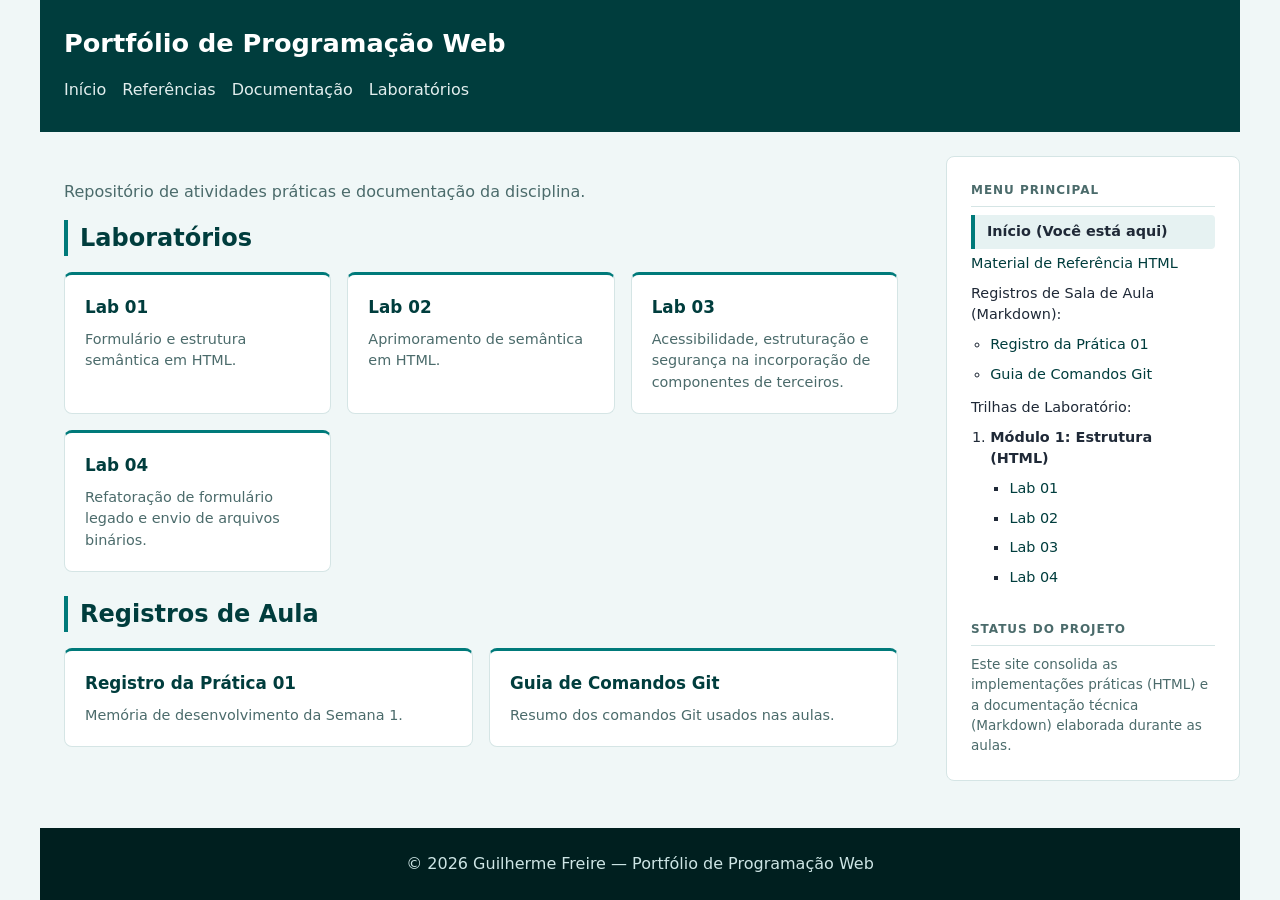
<file: index.html>
<!DOCTYPE html>
<html lang="pt-BR">
<head>
  <meta charset="UTF-8">
  <meta name="viewport" content="width=device-width, initial-scale=1.0">
  <title>Meu Portfólio de Programação Web</title>
  <link rel="stylesheet" href="style.css">
</head>
<body>
  <div class="pagina">

    <header class="cabecalho">
      <h1>Portfólio de Programação Web</h1>
      <nav class="menu">
        <a href="index.html">Início</a>
        <a href="referencias.html">Referências</a>
        <a href="#documentacao">Documentação</a>
        <a href="#laboratorios">Laboratórios</a>
      </nav>
    </header>

    <main class="conteudo">
      <p>Repositório de atividades práticas e documentação da disciplina.</p>

      <section id="laboratorios">
        <h2>Laboratórios</h2>
        <div class="grade-cards">
          <article class="card">
            <h3><a href="lab/01/index.html">Lab 01</a></h3>
            <p>Formulário e estrutura semântica em HTML.</p>
          </article>
          <article class="card">
            <h3><a href="lab/02/index.html">Lab 02</a></h3>
            <p>Aprimoramento de semântica em HTML.</p>
          </article>
          <article class="card">
            <h3><a href="lab/03/index.html">Lab 03</a></h3>
            <p>Acessibilidade, estruturação e segurança na incorporação de componentes de terceiros.</p>
          </article>
          <article class="card">
            <h3><a href="lab/04/index.html">Lab 04</a></h3>
            <p>Refatoração de formulário legado e envio de arquivos binários.</p>
          </article>
        </div>
      </section>

      <section id="documentacao">
        <h2>Registros de Aula</h2>
        <div class="grade-cards">
          <article class="card">
            <h3><a href="doc/pratica-01.md">Registro da Prática 01</a></h3>
            <p>Memória de desenvolvimento da Semana 1.</p>
          </article>
          <article class="card">
            <h3><a href="doc/comandos-git.md">Guia de Comandos Git</a></h3>
            <p>Resumo dos comandos Git usados nas aulas.</p>
          </article>
        </div>
      </section>
    </main>

    <aside class="barra-lateral">
      <h2>Menu Principal</h2>
      <ul>
        <li><strong>Início (Você está aqui)</strong></li>
        <li><a href="referencias.html">Material de Referência HTML</a></li>
        <li>Registros de Sala de Aula (Markdown):
          <ul>
            <li><a href="doc/pratica-01.md">Registro da Prática 01</a></li>
            <li><a href="doc/comandos-git.md">Guia de Comandos Git</a></li>
          </ul>
        </li>
        <li>Trilhas de Laboratório:
          <ol>
            <li><strong>Módulo 1: Estrutura (HTML)</strong>
              <ul>
                <li><a href="lab/01/index.html">Lab 01</a></li>
                <li><a href="lab/02/index.html">Lab 02</a></li>
                <li><a href="lab/03/index.html">Lab 03</a></li>
                <li><a href="lab/04/index.html">Lab 04</a></li>
              </ul>
            </li>
          </ol>
        </li>
      </ul>

      <h2>Status do Projeto</h2>
      <p>Este site consolida as implementações práticas (HTML) e a documentação técnica (Markdown) elaborada durante as aulas.</p>
    </aside>

    <footer class="rodape">
      <p>&copy; 2026 Guilherme Freire — Portfólio de Programação Web</p>
    </footer>

  </div>
</body>
</html>
</file>
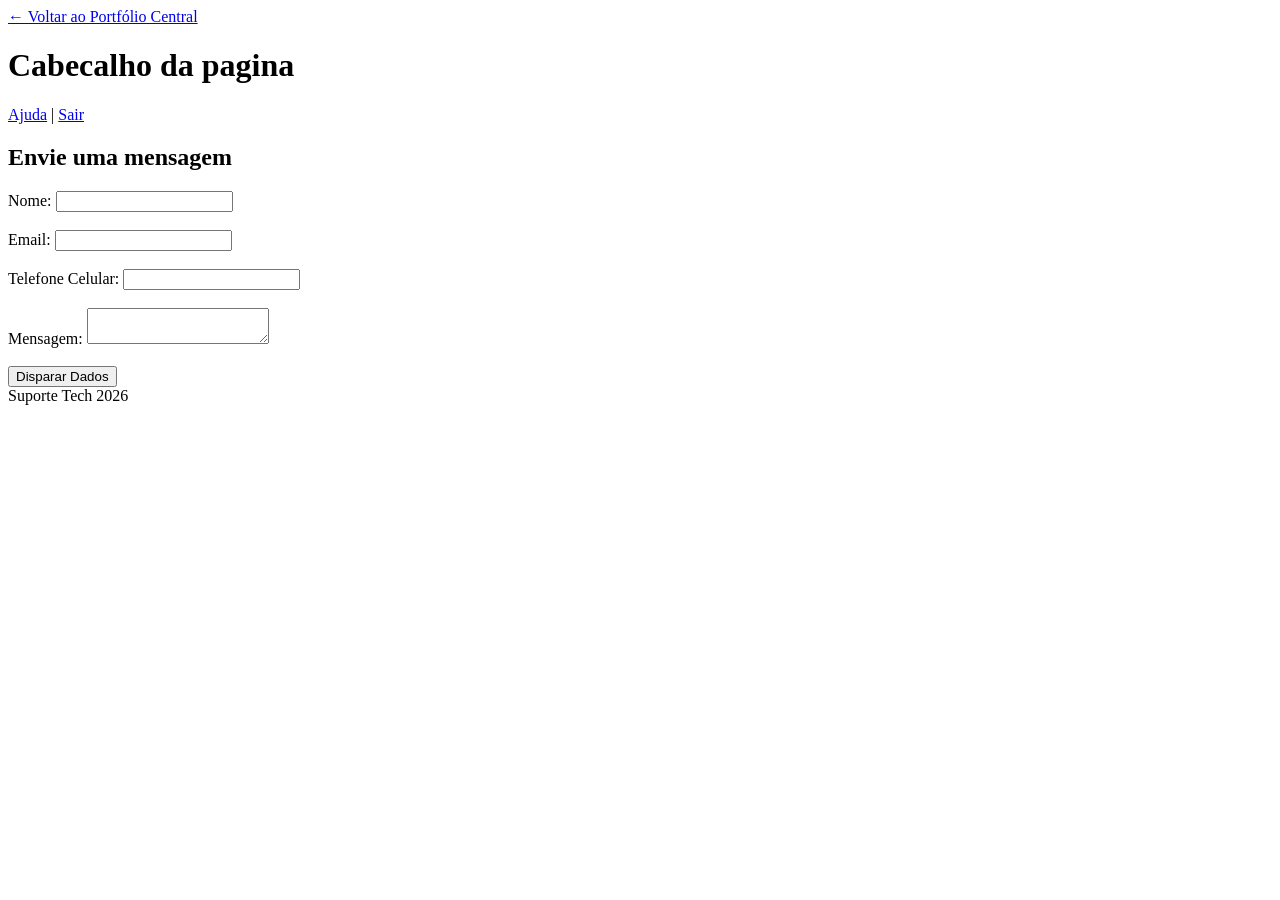
<file: lab/01/index.html>
<!DOCTYPE html>
<html lang="pt-BR">
<head>
    <meta charset="UTF-8">
    <meta name="viewport" content="width=device-width, initial-scale=1.0">
    <title>Desenvolvimento Web site empresarial</title>
    <meta name="description" content="Laboratorio pratico de HTML.">
</head>
<body>
    <a href="../../index.html">← Voltar ao Portfólio Central</a>
    <header> 
        <h1> Cabecalho da pagina </h1>
        <nav> 
             <a href="#">Ajuda</a> | <a href="#">Sair</a>
        </nav>
    </header>
    <main>
        <article> 
            <h2> Envie uma mensagem </h2> 
            <form action="/enviar" method="POST">
                <label for="nome">Nome:</label>
                <input type="text" id="nome" name="nome" required minlength="3"><br><br>

                <label for="email">Email:</label>
                <input type="email" id="email" name="email" required><br><br>

                <label for="celular">Telefone Celular:</label> 
                <input type="tel" id="celular" name="celular" required pattern="[0-9]{11}"><br><br>

                <label for="msg">Mensagem:</label>
                <textarea id="msg" name="msg" required></textarea><br><br>
               
                <input type="submit" value="Disparar Dados">
            </form>
        </article>
    </main>

    <footer>
        Suporte Tech 2026
    </footer>
</body>
</html>
</file>
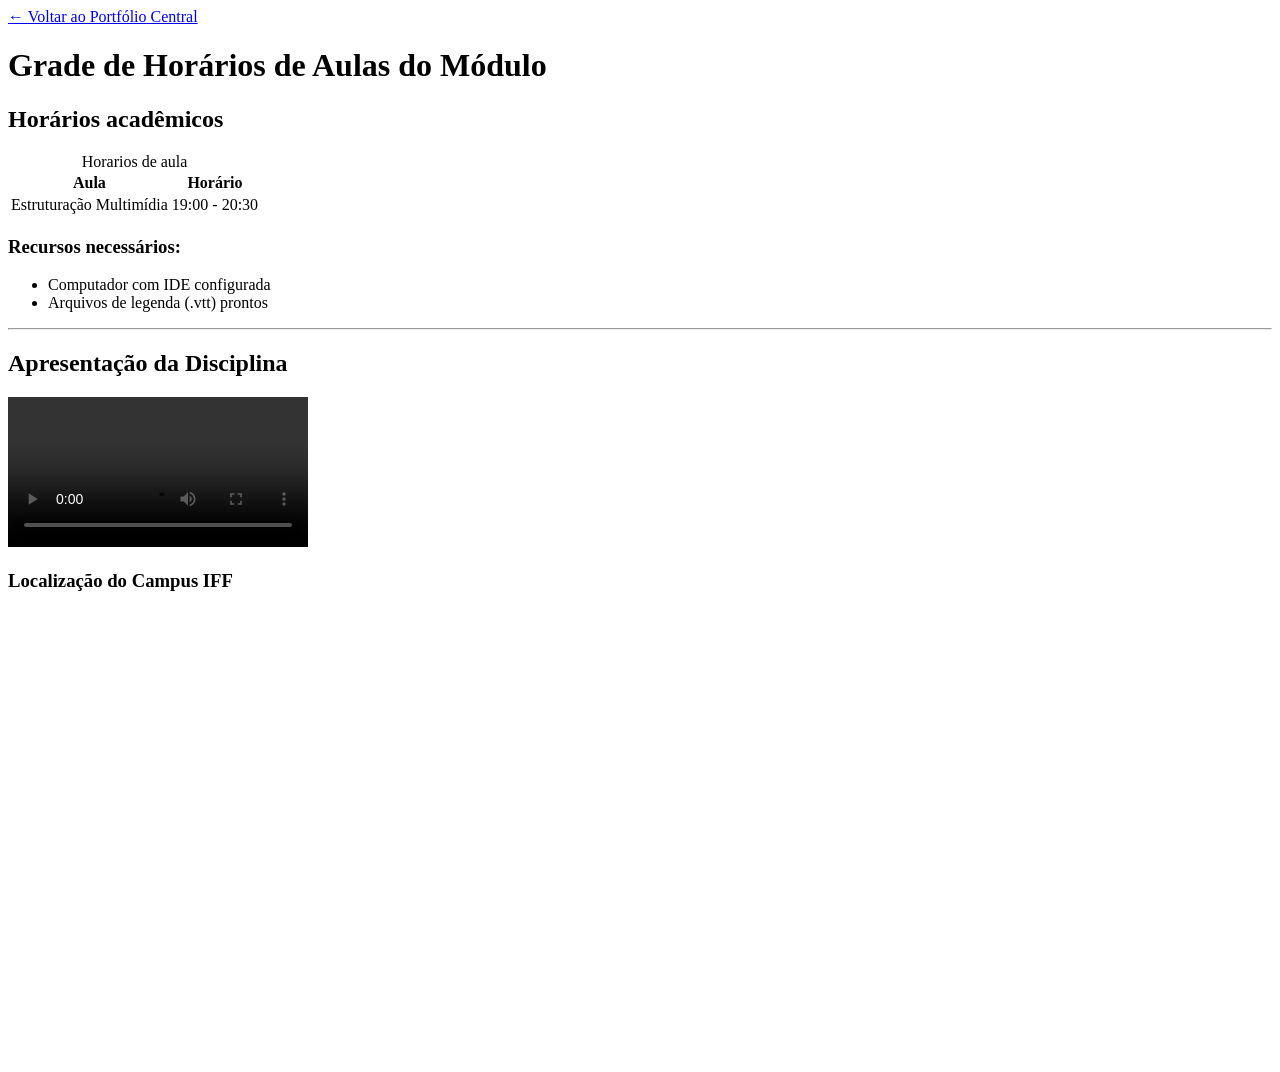
<file: lab/03/index.html>
<!DOCTYPE html>
<html lang="pt-br">
<head>
    <meta charset="UTF-8">
    <title>Grade Horária de Aulas do Módulo</title>
</head>

<body>
    <a href="../../index.html">← Voltar ao Portfólio Central</a>
    <header> 
        <h1>Grade de Horários de Aulas do Módulo</h1>
    </header>

   <main>

       <section class="bloco-cronograma">
           <h2 class="titulo-seccao">Horários acadêmicos</h2>

           <table>
                <caption> Horarios de aula</caption>
                <thead>
                    <tr>
                        <th scope="col">Aula</th>
                        <th scope="col">Horário</th>
                    </tr>
               </thead>
               <tbody>
                    <tr>
                        <td>Estruturação Multimídia</td>
                        <td>19:00 - 20:30</td>
                    </tr>
                </tbody>
           </table>
           
           <h3>Recursos necessários:</h3>
           <ul>
             <li>Computador com IDE configurada<br></li>
             <li>Arquivos de legenda (.vtt) prontos</li>
           </ul>
       </section>
   
       <hr>
      
       <section class="bloco-video">
           <h2>Apresentação da Disciplina</h2>
           <video controls>
                <source src="https://dl6.webmfiles.org/big-buck-bunny_trailer.webm" type="video/webm">
                <track src="legendas.vtt" kind="captions" srclang="pt-BR" label="Português">
                <p>Seu navegador não suporta Videos em HTML5.</p>
           </video>
       </section>
   
   
       <section class="bloco-mapa">
           <h3>Localização do Campus IFF</h3>
           <iframe 
            src="https://www.google.com/maps/embed?pb=!1m18!1m12!1m3!1d14821.909435158834!2d-41.34709163562382!3d-21.761778552677!2m3!1f0!2f0!3f0!3m2!1i1024!2i768!4f13.1!3m3!1m2!1s0xbdd43f2476c3ad%3A0xb32af6e0cbf8c2f8!2sIFF%20Campos%20Centro!5e0!3m2!1spt-BR!2sbr!4v1793844722867!5m2!1spt-BR!2sbr"
            title="Mapa interativo do IFF Campos Centro via Google Maps"
            width="600" 
            height="450" 
            style="border:0;" 
            allowfullscreen="" 
            loading="lazy" 
            referrerpolicy="strict-origin-when-cross-origin"
            sandbox="allow-scripts allow-same-origin allow-popups">
            <p>Seu navegador não suporta iframe em html5.</p>
            </iframe>
       </section>
   </main>


</body>
</html>
</file>
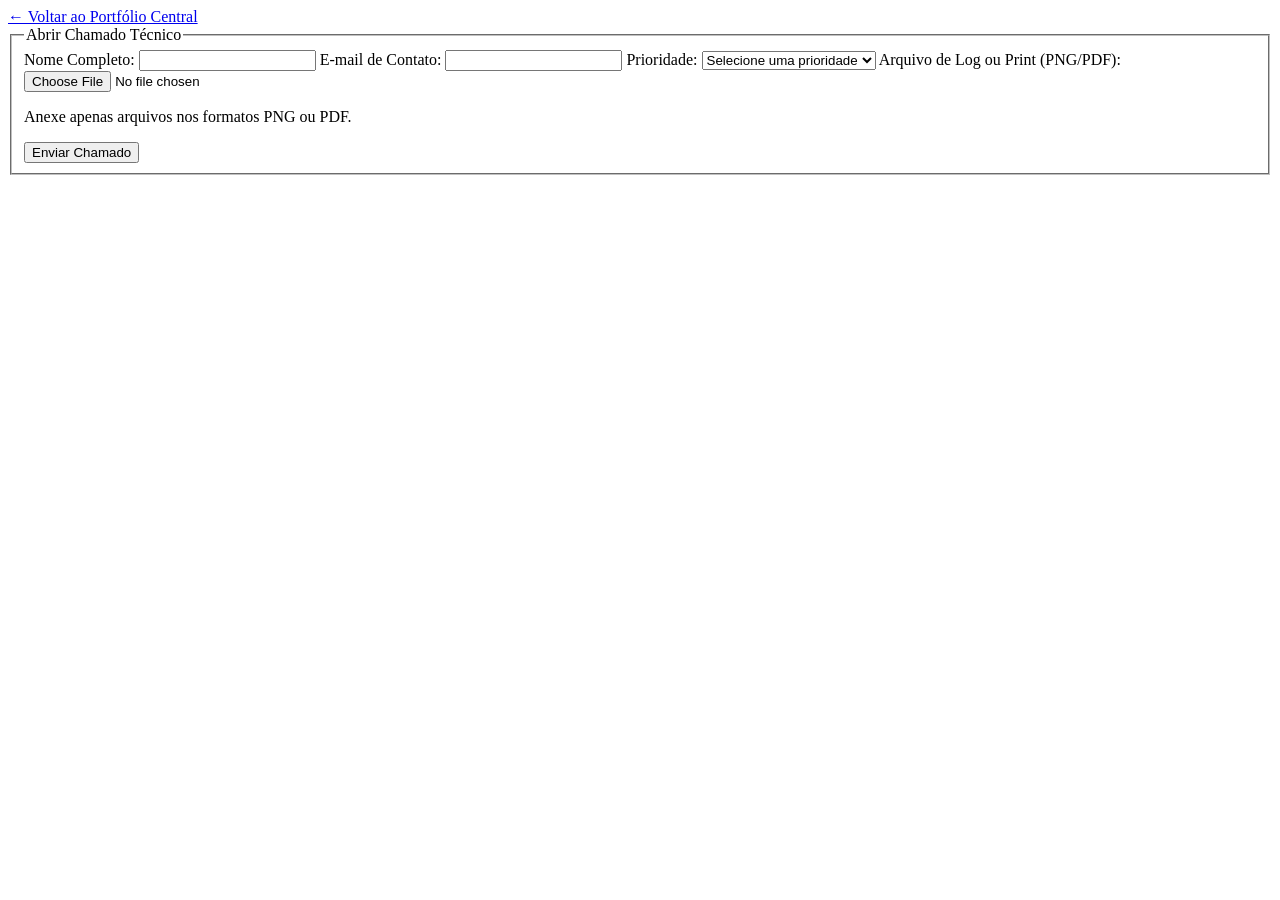
<file: lab/04/index.html>
<!DOCTYPE html>
<html lang="pt-BR">
<head>
    <meta charset="UTF-8">
    <meta name="viewport" content="width=device-width, initial-scale=1.0">
    <title>Abrir Chamado Técnico</title>
</head>
<body>
    <a href="../../index.html">← Voltar ao Portfólio Central</a>
    <main>
        <form action="https://httpbin.org/post" method="POST" enctype="multipart/form-data">
            <fieldset>
                <legend>Abrir Chamado Técnico</legend>

                <label for="nome">Nome Completo:</label>
                <input type="text" id="nome" name="nome" autocomplete="name" required>

                <label for="email">E-mail de Contato:</label>
                <input type="email" id="email" name="email" autocomplete="email" required>

                <label for="prioridade">Prioridade:</label>
                <select id="prioridade" name="prioridade" required>
                    <option value="">Selecione uma prioridade</option>
                    <option value="baixa">Baixa</option>
                    <option value="media">Média</option>
                    <option value="alta">Alta</option>
                </select>

                <label for="anexo">Arquivo de Log ou Print (PNG/PDF):</label>
                <input type="file" id="anexo" name="anexo" accept="image/png,application/pdf" required aria-describedby="anexo-ajuda">
                <p id="anexo-ajuda">Anexe apenas arquivos nos formatos PNG ou PDF.</p>

                <button type="submit">Enviar Chamado</button>
            </fieldset>
        </form>
    </main>
</body>
</html>
</file>
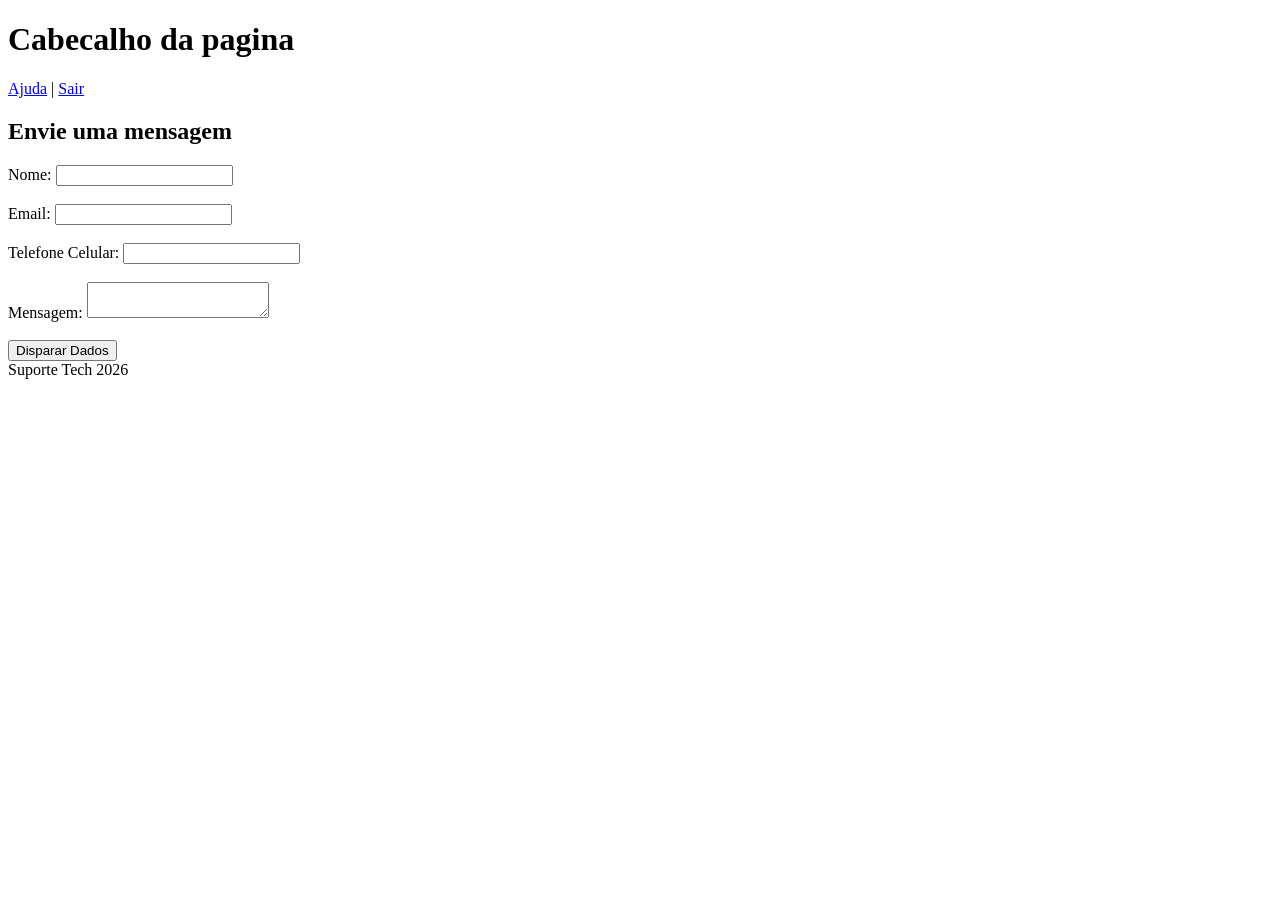
<file: labs/01/index.html>
<!DOCTYPE html>
<html lang="pt-BR">
<head>
    <meta charset="UTF-8">
    <meta name="viewport" content="width=device-width, initial-scale=1.0">
    <title>Desenvolvimento Web site empresarial</title>
    <meta name="description" content="Laboratorio pratico de HTML.">
</head>
<body>
    <header> 
        <h1> Cabecalho da pagina </h1>
        <nav> 
             <a href="#">Ajuda</a> | <a href="#">Sair</a>
        </nav>
    </header>
    <main>
        <article> 
            <h2> Envie uma mensagem </h2> 
            <form action="/enviar" method="POST">
                <label for="nome">Nome:</label>
                <input type="text" id="nome" name="nome" required minlength="3"><br><br>

                <label for="email">Email:</label>
                <input type="email" id="email" name="email" required><br><br>

                <label for="celular">Telefone Celular:</label> 
                <input type="tel" id="celular" name="celular" required pattern="[0-9]{11}"><br><br>

                <label for="msg">Mensagem:</label>
                <textarea id="msg" name="msg" required></textarea><br><br>
               
                <input type="submit" value="Disparar Dados">
            </form>
        </article>
    </main>

    <footer>
        Suporte Tech 2026
    </footer>
</body>
</html>
</file>
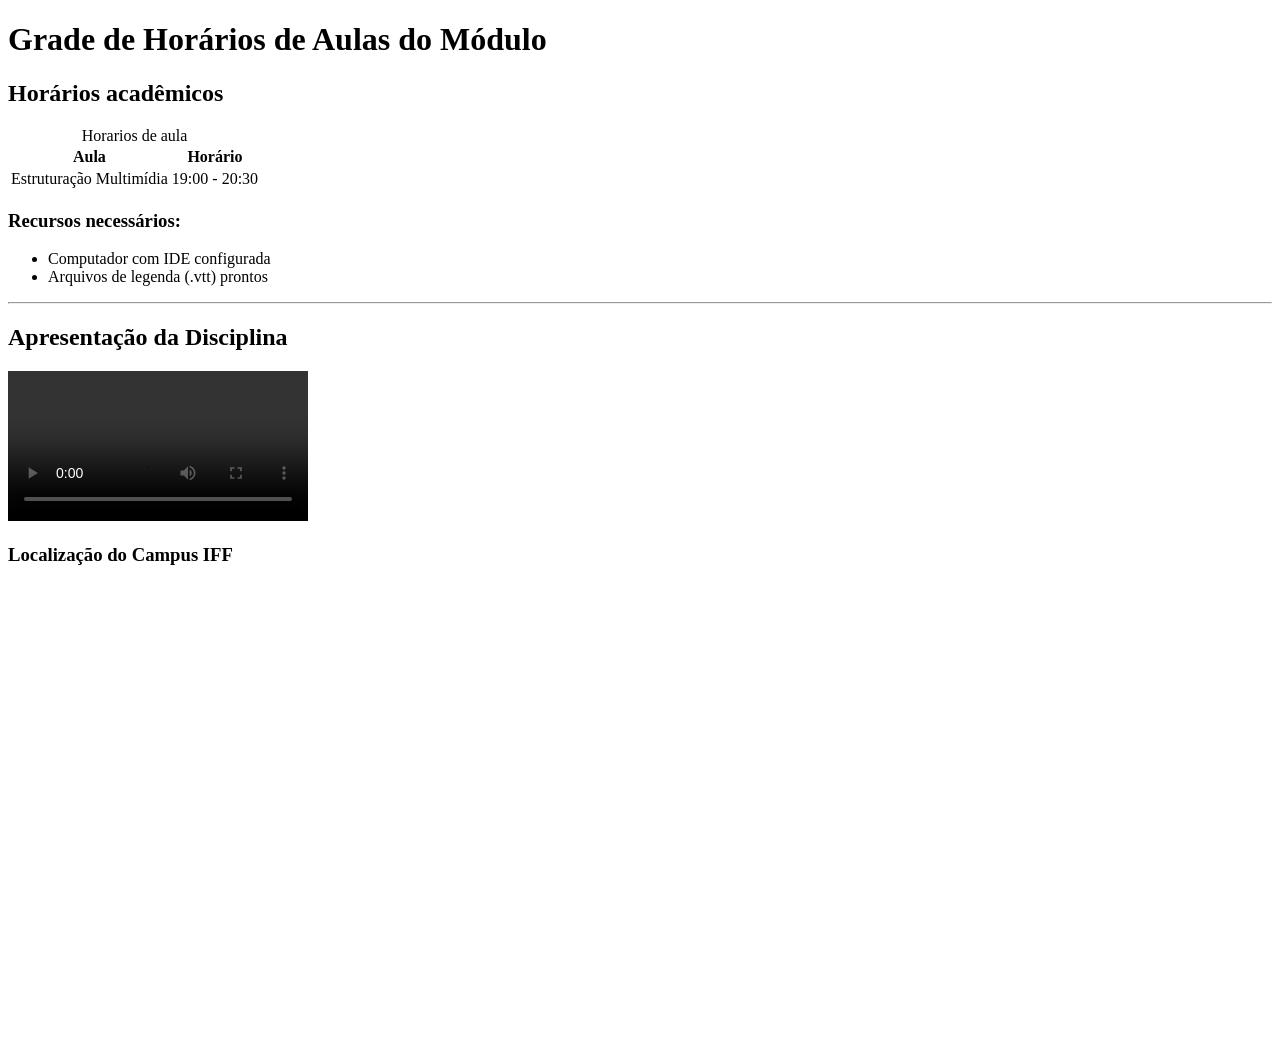
<file: labs/03/index.html>
<!DOCTYPE html>
<html lang="pt-br">
<head>
    <meta charset="UTF-8">
    <title>Grade Horária de Aulas do Módulo</title>
</head>

<body>
    
    <header> 
        <h1>Grade de Horários de Aulas do Módulo</h1>
    </header>

   <main>

       <section class="bloco-cronograma">
           <h2 class="titulo-seccao">Horários acadêmicos</h2>

           <table>
                <caption> Horarios de aula</caption>
                <thead>
                    <tr>
                        <th scope="col">Aula</th>
                        <th scope="col">Horário</th>
                    </tr>
               </thead>
               <tbody>
                    <tr>
                        <td>Estruturação Multimídia</td>
                        <td>19:00 - 20:30</td>
                    </tr>
                </tbody>
           </table>
           
           <h3>Recursos necessários:</h3>
           <ul>
             <li>Computador com IDE configurada<br></li>
             <li>Arquivos de legenda (.vtt) prontos</li>
           </ul>
       </section>
   
       <hr>
      
       <section class="bloco-video">
           <h2>Apresentação da Disciplina</h2>
           <video controls>
                <source src="https://dl6.webmfiles.org/big-buck-bunny_trailer.webm" type="video/webm">
                <track src="legendas.vtt" kind="captions" srclang="pt-BR" label="Português">
                <p>Seu navegador não suporta Videos em HTML5.</p>
           </video>
       </section>
   
   
       <section class="bloco-mapa">
           <h3>Localização do Campus IFF</h3>
           <iframe 
            src="https://www.google.com/maps/embed?pb=!1m18!1m12!1m3!1d14821.909435158834!2d-41.34709163562382!3d-21.761778552677!2m3!1f0!2f0!3f0!3m2!1i1024!2i768!4f13.1!3m3!1m2!1s0xbdd43f2476c3ad%3A0xb32af6e0cbf8c2f8!2sIFF%20Campos%20Centro!5e0!3m2!1spt-BR!2sbr!4v1793844722867!5m2!1spt-BR!2sbr"
            title="Mapa interativo do IFF Campos Centro via Google Maps"
            width="600" 
            height="450" 
            style="border:0;" 
            allowfullscreen="" 
            loading="lazy" 
            referrerpolicy="strict-origin-when-cross-origin"
            sandbox="allow-scripts allow-same-origin allow-popups">
            <p>Seu navegador não suporta iframe em html5.</p>
            </iframe>
       </section>
   </main>


</body>
</html>
</file>
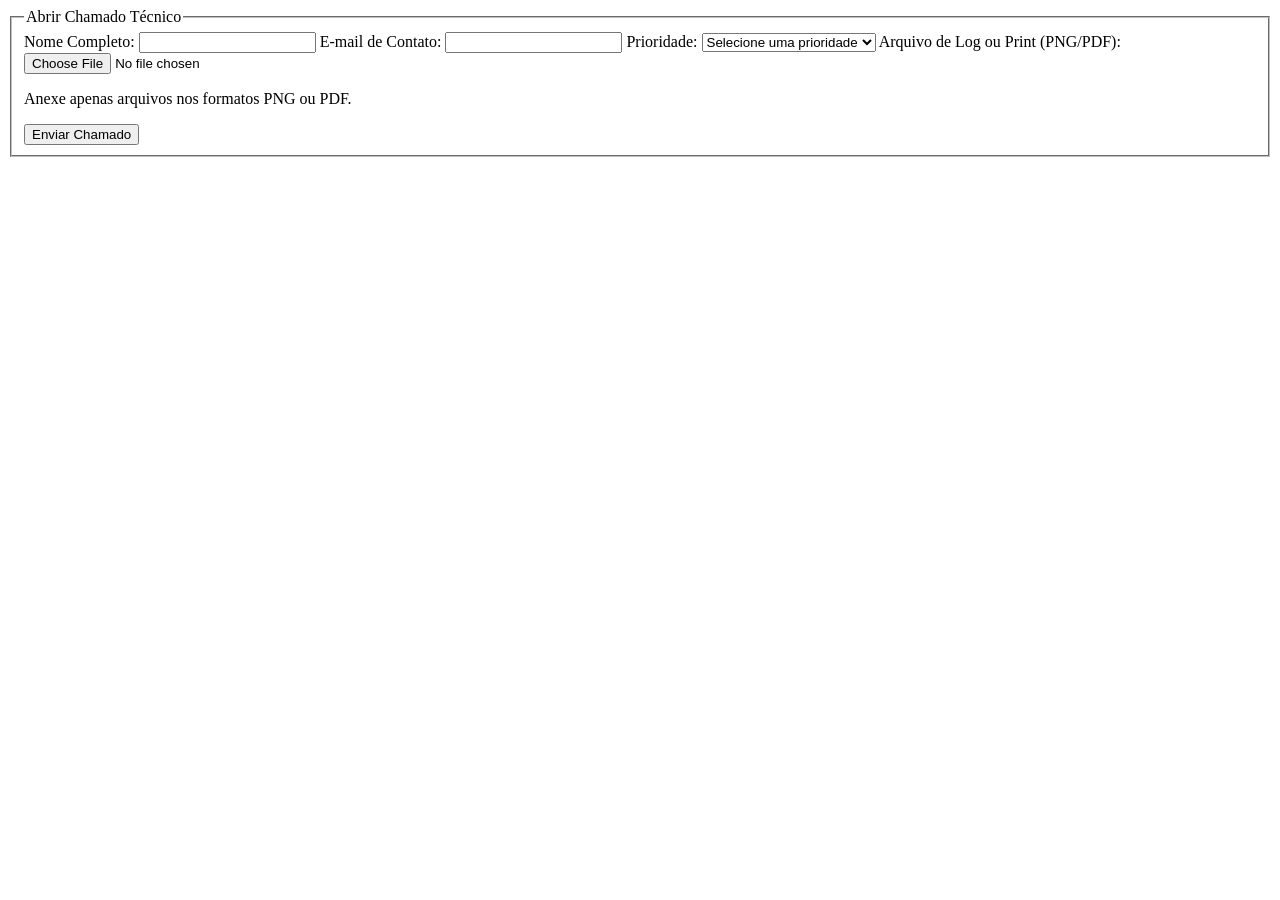
<file: labs/04/index.html>
<!DOCTYPE html>
<html lang="pt-BR">
<head>
    <meta charset="UTF-8">
    <meta name="viewport" content="width=device-width, initial-scale=1.0">
    <title>Abrir Chamado Técnico</title>
</head>
<body>
    <main>
        <form action="https://httpbin.org/post" method="POST" enctype="multipart/form-data">
            <fieldset>
                <legend>Abrir Chamado Técnico</legend>

                <label for="nome">Nome Completo:</label>
                <input type="text" id="nome" name="nome" autocomplete="name" required>

                <label for="email">E-mail de Contato:</label>
                <input type="email" id="email" name="email" autocomplete="email" required>

                <label for="prioridade">Prioridade:</label>
                <select id="prioridade" name="prioridade" required>
                    <option value="">Selecione uma prioridade</option>
                    <option value="baixa">Baixa</option>
                    <option value="media">Média</option>
                    <option value="alta">Alta</option>
                </select>

                <label for="anexo">Arquivo de Log ou Print (PNG/PDF):</label>
                <input type="file" id="anexo" name="anexo" accept="image/png,application/pdf" required aria-describedby="anexo-ajuda">
                <p id="anexo-ajuda">Anexe apenas arquivos nos formatos PNG ou PDF.</p>

                <button type="submit">Enviar Chamado</button>
            </fieldset>
        </form>
    </main>
</body>
</html>
</file>
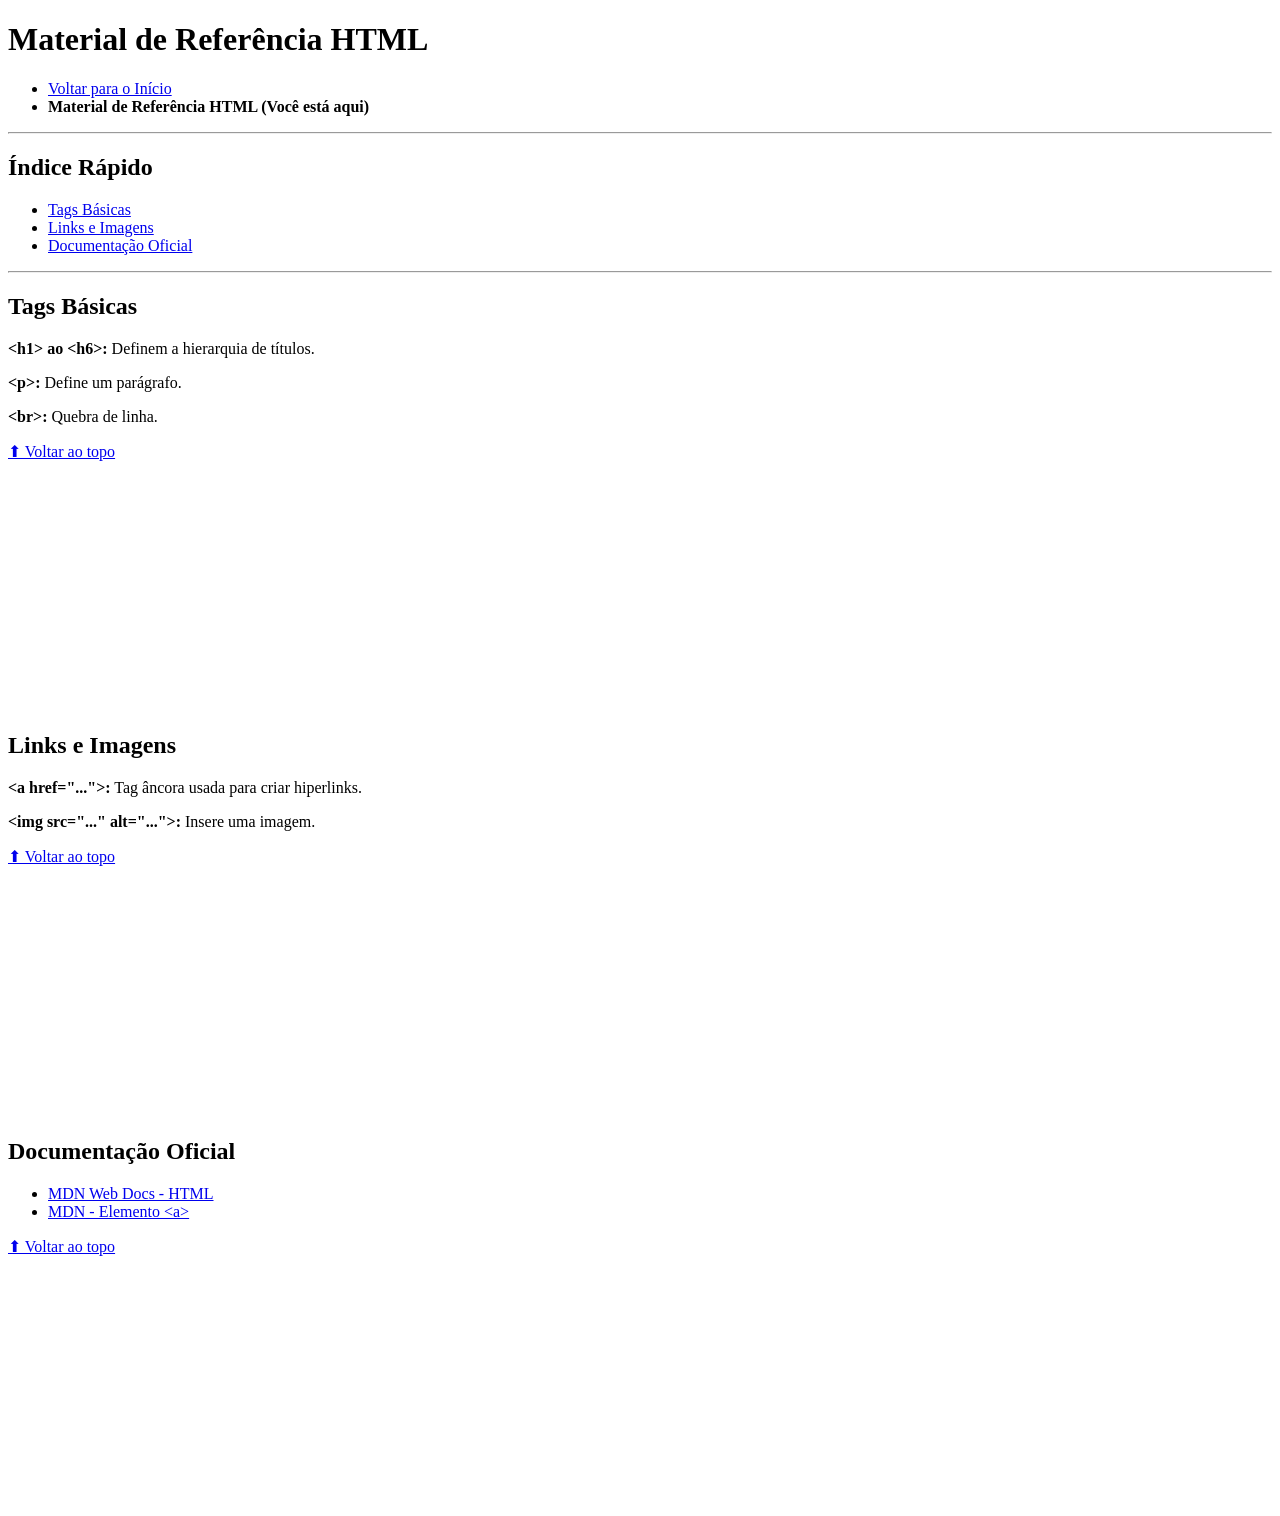
<file: referencias.html>
<!DOCTYPE html>
<html lang="pt-BR">
<head>
  <meta charset="UTF-8">
  <meta name="viewport" content="width=device-width, initial-scale=1.0">
  <title>Material de Referência HTML</title>
</head>
<body>
  <h1 id="topo">Material de Referência HTML</h1>

  <ul>
    <li><a href="index.html">Voltar para o Início</a></li>
    <li><strong>Material de Referência HTML (Você está aqui)</strong></li>
  </ul>

  <hr>

  <h2>Índice Rápido</h2>
  <ul>
    <li><a href="#tags-basicas">Tags Básicas</a></li>
    <li><a href="#links-imagens">Links e Imagens</a></li>
    <li><a href="#documentacao">Documentação Oficial</a></li>
  </ul>

  <hr>

  <section id="tags-basicas">
    <h2>Tags Básicas</h2>
    <p><strong>&lt;h1&gt; ao &lt;h6&gt;:</strong> Definem a hierarquia de títulos.</p>
    <p><strong>&lt;p&gt;:</strong> Define um parágrafo.</p>
    <p><strong>&lt;br&gt;:</strong> Quebra de linha.</p>
    <a href="#topo">⬆ Voltar ao topo</a>
    <br><br><br><br><br><br><br><br><br><br><br><br><br><br><br>
  </section>

  <section id="links-imagens">
    <h2>Links e Imagens</h2>
    <p><strong>&lt;a href="..."&gt;:</strong> Tag âncora usada para criar hiperlinks.</p>
    <p><strong>&lt;img src="..." alt="..."&gt;:</strong> Insere uma imagem.</p>
    <a href="#topo">⬆ Voltar ao topo</a>
    <br><br><br><br><br><br><br><br><br><br><br><br><br><br><br>
  </section>

  <section id="documentacao">
    <h2>Documentação Oficial</h2>
    <ul>
      <li><a href="https://developer.mozilla.org/pt-BR/docs/Web/HTML" target="_blank">MDN Web Docs - HTML</a></li>
      <li><a href="https://developer.mozilla.org/pt-BR/docs/Web/HTML/Element/a" target="_blank">MDN - Elemento &lt;a&gt;</a></li>
    </ul>
    <a href="#topo">⬆ Voltar ao topo</a>
    <br><br><br><br><br><br><br><br><br><br><br><br><br><br><br>
  </section>
</body>
</html>
</file>
<file: style.css>
:root {
    --cor-primaria: #003d3d;
    --cor-destaque: #007a7a;
    --cor-destaque-suave: #e6f2f2;
    --cor-link: #007a7a;
    --cor-fundo: #f0f7f7;
    --cor-superficie: #ffffff;
    --cor-texto: #1f2937;
    --cor-texto-suave: #4b6b6b;
    --cor-borda: #d5e5e5;
    --cor-rodape: #001f1f;
}

*,
*::before,
*::after {
    box-sizing: border-box;
}

body {
    background-color: var(--cor-fundo);
    font-family: system-ui, -apple-system, BlinkMacSystemFont, 'Segoe UI', Roboto, Oxygen, Ubuntu, Cantarell, 'Open Sans', 'Helvetica Neue', sans-serif;
    color: var(--cor-texto);
    line-height: 1.5;
    margin: 0;
}

a {
    color: var(--cor-link);
}


.pagina {
    display: grid;
    max-width: 1200px;
    margin: 0 auto;
    min-height: 100vh;
    grid-template-columns: 3fr 1fr;
    grid-template-rows: auto 1fr auto;
    gap: 1.5rem;
    grid-template-areas:
        "header  header"
        "main    aside"
        "footer  footer";
}

.cabecalho     { grid-area: header; }
.conteudo      { grid-area: main; }
.barra-lateral { grid-area: aside; }
.rodape        { grid-area: footer; }

.cabecalho,
.rodape,
.barra-lateral,
.conteudo {
    padding: 1.5rem;
}


.cabecalho {
    background-color: var(--cor-primaria);
    color: #ffffff;
    display: flex;
    flex-direction: column;
    gap: 0.75rem;
}

.cabecalho h1 {
    margin: 0;
    font-size: 1.6rem;
}

.menu {
    display: flex;
    flex-wrap: wrap;
    gap: 1rem;
}

.menu a {
    color: #e2eeee;
    text-decoration: none;
    padding: 4px 0;
    border-bottom: 2px solid transparent;
    transition: border-color 0.2s, color 0.2s;
}

.menu a:hover {
    color: #ffffff;
    border-bottom-color: #ffffff;
}


.conteudo > p {
    margin-top: 0;
    color: var(--cor-texto-suave);
}

.conteudo h2 {
    margin: 1.5rem 0 1rem;
    color: var(--cor-primaria);
    padding-left: 0.75rem;
    border-left: 4px solid var(--cor-destaque);
}

.conteudo section:first-of-type h2 {
    margin-top: 0;
}


.grade-cards {
    display: grid;
    grid-template-columns: repeat(auto-fit, minmax(220px, 1fr));
    gap: 1rem;
}

.card {
    background-color: var(--cor-superficie);
    border: 1px solid var(--cor-borda);
    border-top: 3px solid var(--cor-destaque);
    border-radius: 8px;
    padding: 1.25rem;
    transition: transform 0.2s, box-shadow 0.2s;
}

.card:hover {
    transform: translateY(-4px);
    box-shadow: 0 8px 20px rgba(0, 61, 61, 0.15);
}

.card h3 {
    margin: 0 0 0.5rem;
    font-size: 1.05rem;
}

.card h3 a {
    color: var(--cor-primaria);
    text-decoration: none;
}

.card h3 a:hover {
    color: var(--cor-link);
    text-decoration: underline;
}

.card p {
    margin: 0;
    font-size: 0.9rem;
    color: var(--cor-texto-suave);
}


.barra-lateral {
    background-color: var(--cor-superficie);
    border: 1px solid var(--cor-borda);
    border-radius: 8px;
    align-self: start;
    font-size: 0.9rem;
}

.barra-lateral h2 {
    margin: 1.25rem 0 0.5rem;
    padding-bottom: 0.4rem;
    font-size: 0.75rem;
    text-transform: uppercase;
    letter-spacing: 0.08em;
    color: var(--cor-texto-suave);
    border-bottom: 1px solid var(--cor-borda);
}

.barra-lateral h2:first-child {
    margin-top: 0;
}

.barra-lateral p {
    margin: 0;
    font-size: 0.85rem;
    color: var(--cor-texto-suave);
}

.barra-lateral ul,
.barra-lateral ol {
    margin: 0;
    padding-left: 1.2rem;
}

.barra-lateral > ul {
    padding-left: 0;
    list-style: none;
}

.barra-lateral li {
    padding: 0.25rem 0;
}

.barra-lateral li > ul,
.barra-lateral li > ol {
    margin-top: 0.25rem;
}

.barra-lateral a {
    color: var(--cor-primaria);
    text-decoration: none;
}

.barra-lateral a:hover {
    color: var(--cor-link);
    text-decoration: underline;
}


.barra-lateral > ul > li:first-child {
    background-color: var(--cor-destaque-suave);
    border-left: 4px solid var(--cor-destaque);
    padding: 0.4rem 0.75rem;
    border-radius: 0 4px 4px 0;
}


.rodape {
    background-color: var(--cor-rodape);
    color: #cde5e5;
    text-align: center;
}

.rodape p {
    margin: 0;
}


@media (max-width: 768px) {
    .pagina {
        grid-template-columns: 1fr;
        grid-template-rows: auto auto auto auto;
        grid-template-areas:
            "header"
            "main"
            "aside"
            "footer";
    }
}
</file>
